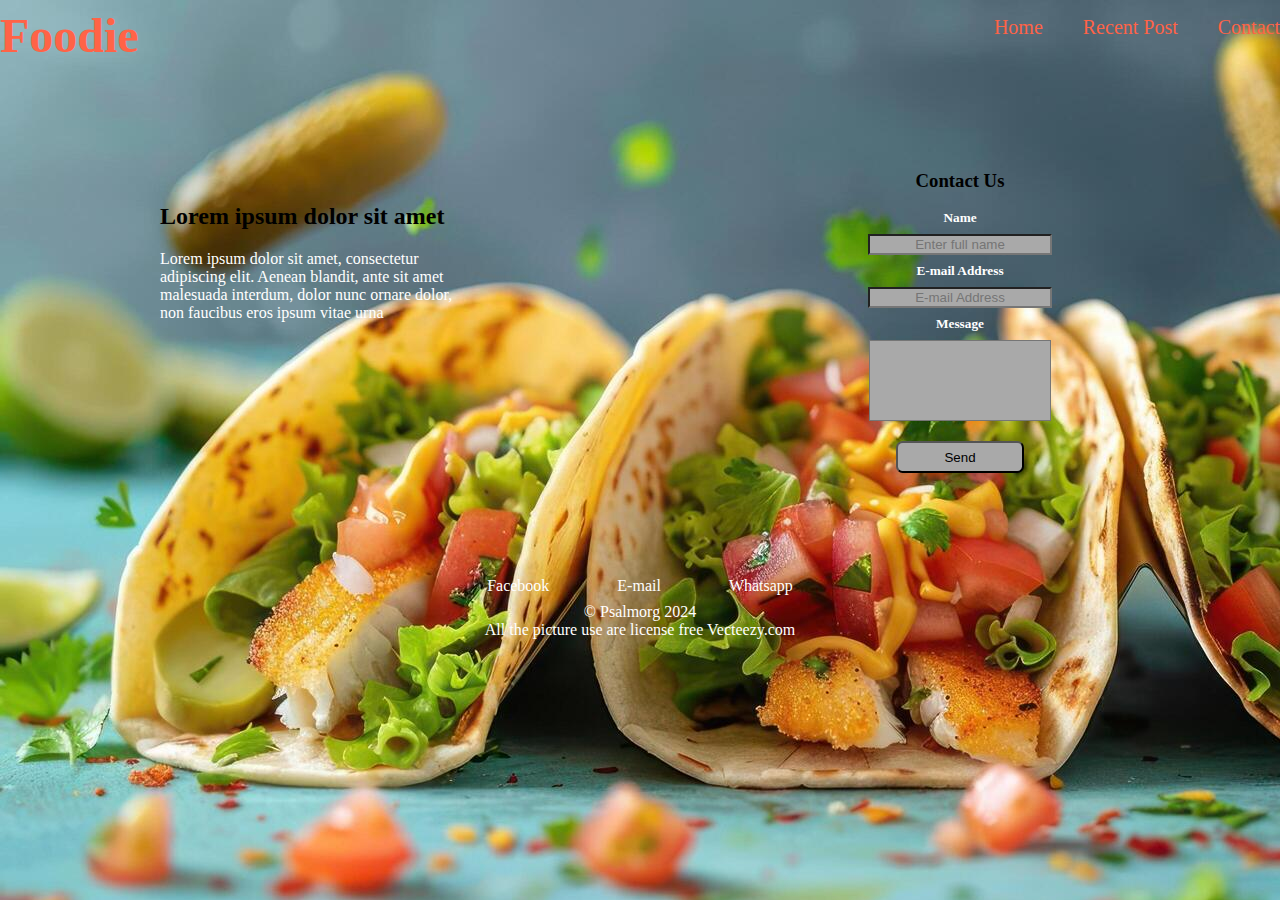
<file: index.html>
<!DOCTYPE html>
<html lang="en">
<head>
    <meta charset="UTF-8">
    <meta name="viewport" content="width=device-width, initial-scale=1.0">
    <title>Foodie</title>
</head>
<link rel="stylesheet" href="style.css">
<body class="front-page">
    <header>
        <div  class="container container-nav">
            <div class="web-name">
                <h1><a href="#">Foodie</a></h1>
                <!-- <p class="web-slogan">for healthy life</p> -->
            </div>
            <div class="nav">
                <nav class="nav-bar">
                    <ul class="nav-link">
                        <li><a class="nav-btn" href="index.html">Home</a></li>
                        <li><a class="nav-btn" href="Recent-Post.html">Recent Post</a></li>
                        <li><a class="nav-btn" href="#footer">Contact</a></li>
                    </ul>
                </nav>
            </div>
        </div>
    </header>
    
    <section class="content">
        <main class="main-content">
            <h2>Lorem ipsum dolor sit amet</h2>
            <p>Lorem ipsum dolor sit amet, consectetur adipiscing elit. 
            Aenean blandit, ante sit amet malesuada interdum, 
            dolor nunc ornare dolor, 
            non faucibus eros ipsum vitae urna</p>
        </main>
        <div class="form">
            <form action="mailto:adebayo.seun.503@gmail.com" method="get" enctype="text/plain">
                <h3>Contact Us</h3>
                <h5><label for="Name">Name</label></h5>
                <input type="text" placeholder="Enter full name">
                <h5><label for="E-mail">E-mail Address</label></h5>
                <input type="text" placeholder="E-mail Address">
                <h5><label for="Name">Message</label></h5>
                <textarea name="message" id="message" rows="5"></textarea>
                <p><input class="submit" type="submit" value="Send"></p>
            </form>
        </div>
    </section>


    <footer  class= "front-footer" id="footer">
        <a href="facebook.com/seunsamson.adebayo">Facebook</a>
        <a href="mailto:adebayo.seun.503@gmail.com">E-mail</a>
        <a href="wa.me/+2348139550832">Whatsapp</a>
        <p class="copyright front-copyright"> © Psalmorg 2024 <br> 
            All the picture use are license free Vecteezy.com
        </p>
    </footer>
</body>
</html>
</file>
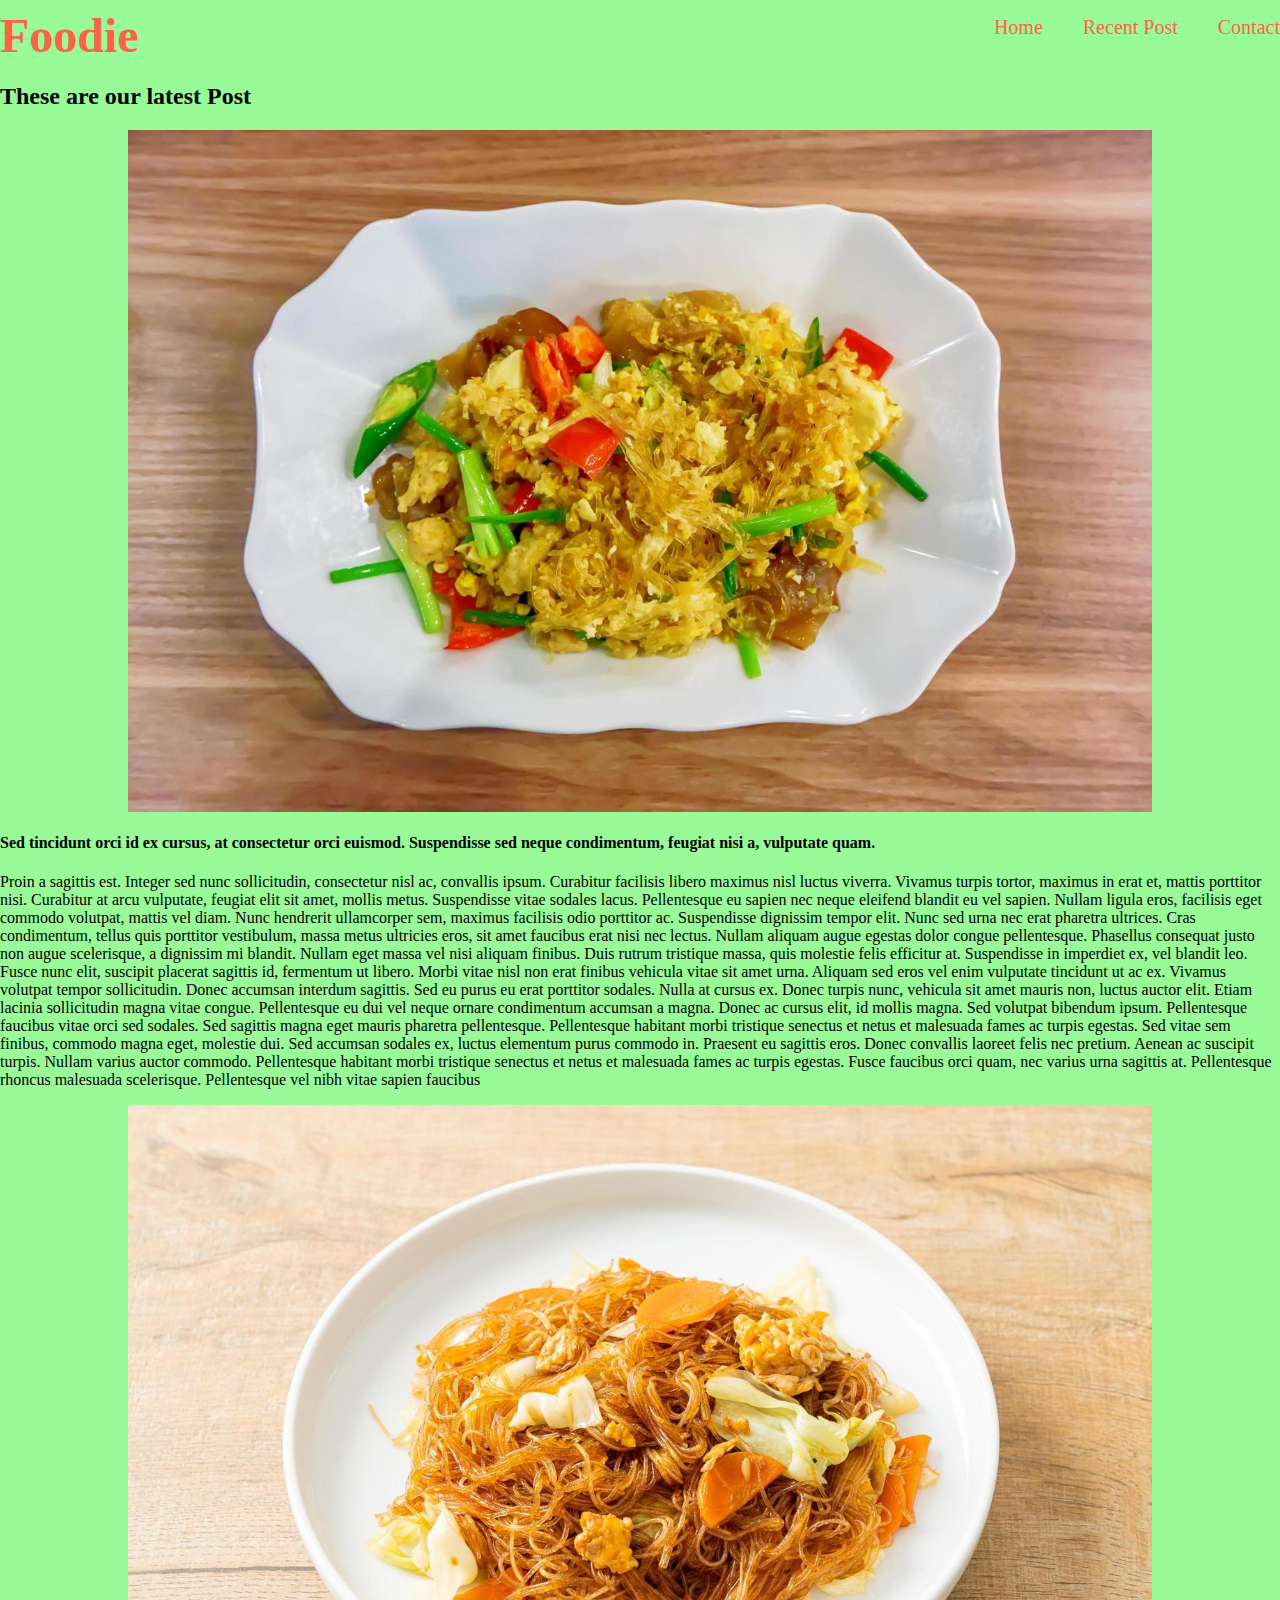
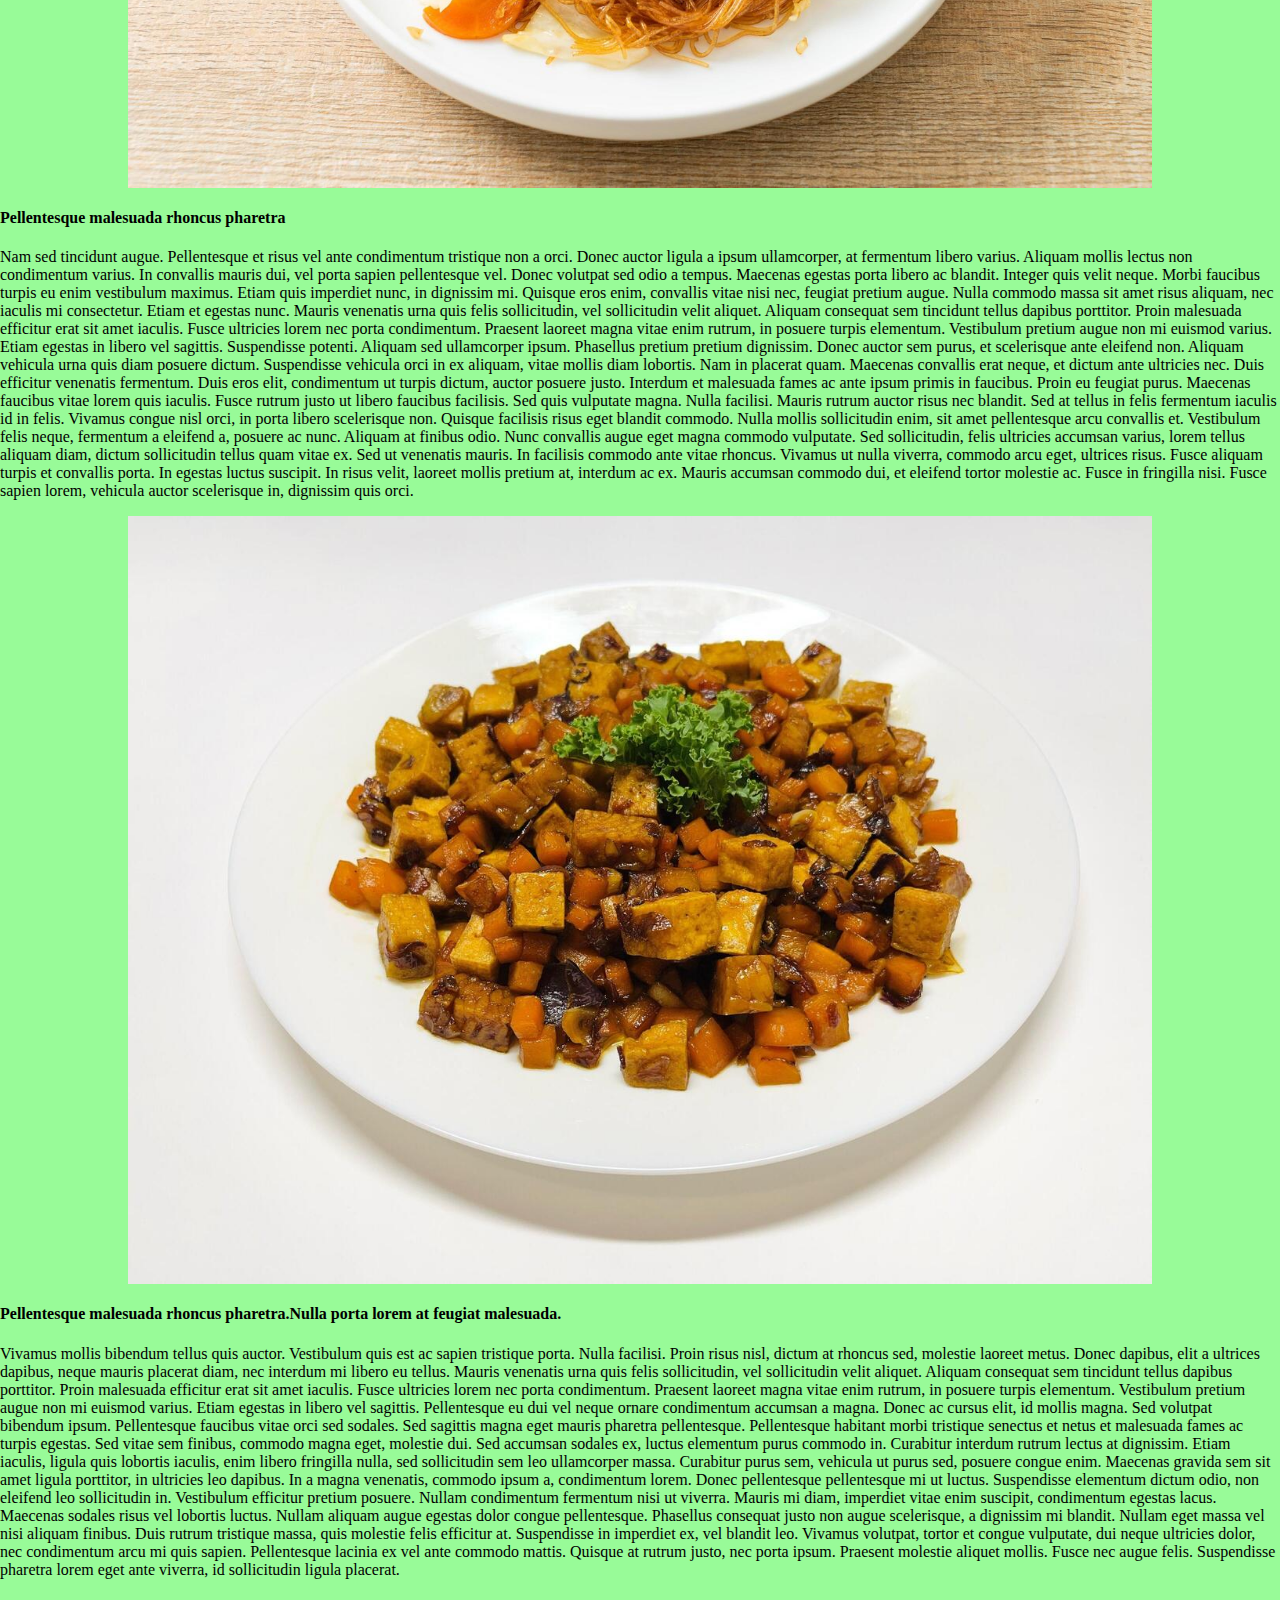
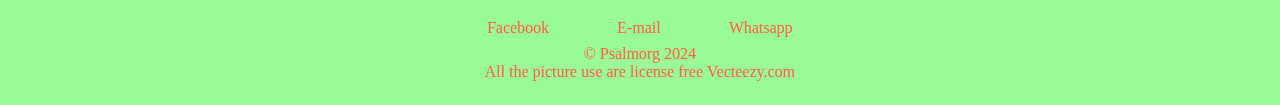
<file: latest-post.html>
<!DOCTYPE html>
<html lang="en">
<head>
    <meta charset="UTF-8">
    <meta name="viewport" content="width=device-width, initial-scale=1.0">
    <title>Foodie</title>
</head>
<link rel="stylesheet" href="style.css">
<body class="altest-post">
    <header>
        <div  class="container container-nav post-nav">
            <div class="web-name">
                <h1><a href="#">Foodie</a></h1>
                <!-- <p class="web-slogan">for healthy life</p> -->
            </div>
            <div class="nav">
                <nav class="nav-bar">
                    <ul class="nav-link">
                        <li><a class="nav-btn" href="index.html">Home</a></li>
                        <li><a class="nav-btn" href="Recent-Post.html">Recent Post</a></li>
                        <li><a class="nav-btn" href="#footer">Contact</a></li>
                    </ul>
                </nav>
            </div>
        </div>
    </header>
     <section class="latest-postl post">
        <div class="side-postl">
            <h2>These are our latest Post</h2>
            <div class="post-4l">
                <img src="image/IMG_2001.JPG" alt="">
             <h4>Sed tincidunt orci id ex cursus, 
                at consectetur orci euismod.
                Suspendisse sed neque condimentum, 
                feugiat nisi a, vulputate quam.
             </h4>
             <p>Proin a sagittis est. Integer sed nunc sollicitudin, consectetur nisl ac, 
                convallis ipsum. Curabitur facilisis libero maximus nisl luctus viverra. 
                Vivamus turpis tortor, maximus in erat et, mattis porttitor nisi. Curabitur at arcu vulputate, 
                feugiat elit sit amet, mollis metus. Suspendisse vitae sodales lacus. 
                Pellentesque eu sapien nec neque eleifend blandit eu vel sapien. Nullam ligula eros, facilisis eget commodo volutpat, mattis vel diam. 
                Nunc hendrerit ullamcorper sem, maximus facilisis odio porttitor ac. Suspendisse dignissim tempor elit. 
                Nunc sed urna nec erat pharetra ultrices. Cras condimentum, tellus quis porttitor vestibulum, massa metus ultricies eros, sit amet faucibus erat nisi nec lectus.
                Nullam aliquam augue egestas dolor congue pellentesque. Phasellus consequat justo non augue scelerisque, 
                a dignissim mi blandit. Nullam eget massa vel nisi aliquam finibus. Duis rutrum tristique massa, quis 
                molestie felis efficitur at. Suspendisse in imperdiet ex, vel blandit leo. 
                Fusce nunc elit, suscipit placerat sagittis id, fermentum ut libero. 

                Morbi vitae nisl non erat finibus vehicula vitae sit amet urna. Aliquam sed eros vel enim vulputate tincidunt ut ac ex. 
                Vivamus volutpat tempor sollicitudin. Donec accumsan interdum sagittis. Sed eu purus eu erat porttitor sodales. 
                Nulla at cursus ex. Donec turpis nunc, vehicula sit amet mauris non, luctus auctor elit. Etiam lacinia sollicitudin magna vitae congue.
                
                Pellentesque eu dui vel neque ornare condimentum accumsan a magna. Donec ac cursus elit, id mollis magna. Sed volutpat bibendum ipsum. 
                Pellentesque faucibus vitae orci sed sodales. Sed sagittis magna eget mauris pharetra pellentesque. 
                Pellentesque habitant morbi tristique senectus et netus et malesuada fames ac turpis egestas. 
                Sed vitae sem finibus, commodo magna eget, molestie dui. Sed accumsan sodales ex, luctus elementum purus commodo in. 
                
                Praesent eu sagittis eros. Donec convallis laoreet felis nec pretium. Aenean ac suscipit turpis. Nullam varius auctor commodo. 
                Pellentesque habitant morbi tristique senectus et netus et malesuada fames ac turpis egestas. 
                Fusce faucibus orci quam, nec varius urna sagittis at. Pellentesque rhoncus malesuada scelerisque. 
                Pellentesque vel nibh vitae sapien faucibus
              </p>
            </div>


            <div class="post-5l">
                <img src="image/IMG_2002.JPG" alt="">
             <h4>Pellentesque malesuada rhoncus pharetra</h4>
             <p>Nam sed tincidunt augue. Pellentesque et risus vel ante condimentum tristique non a orci. 
                Donec auctor ligula a ipsum ullamcorper, at fermentum libero varius. 
                Aliquam mollis lectus non condimentum varius. 
                In convallis mauris dui, vel porta sapien pellentesque vel. 
                Donec volutpat sed odio a tempus. Maecenas egestas porta libero ac blandit. 
                Integer quis velit neque. Morbi faucibus turpis eu enim vestibulum maximus. Etiam quis imperdiet nunc, in dignissim mi. 
                Quisque eros enim, convallis vitae nisi nec, feugiat pretium augue. 
                Nulla commodo massa sit amet risus aliquam, nec iaculis mi consectetur. Etiam et egestas nunc.

                Mauris venenatis urna quis felis sollicitudin, vel sollicitudin velit aliquet.
                 Aliquam consequat sem tincidunt tellus dapibus porttitor. Proin malesuada efficitur erat sit amet iaculis. 
                 Fusce ultricies lorem nec porta condimentum. Praesent laoreet magna vitae enim rutrum, in posuere turpis elementum. 
                 Vestibulum pretium augue non mi euismod varius. Etiam egestas in libero vel sagittis. Suspendisse potenti. 
                 Aliquam sed ullamcorper ipsum. Phasellus pretium pretium dignissim. 
                 Donec auctor sem purus, et scelerisque ante eleifend non. Aliquam vehicula urna quis diam posuere dictum. 
                 Suspendisse vehicula orci in ex aliquam, vitae mollis diam lobortis. Nam in placerat quam.
                
                Maecenas convallis erat neque, et dictum ante ultricies nec. Duis efficitur venenatis fermentum. 
                Duis eros elit, condimentum ut turpis dictum, auctor posuere justo. 
                Interdum et malesuada fames ac ante ipsum primis in faucibus. Proin eu feugiat purus. 
                Maecenas faucibus vitae lorem quis iaculis. Fusce rutrum justo ut libero faucibus facilisis. 
                Sed quis vulputate magna. Nulla facilisi. Mauris rutrum auctor risus nec blandit. 
                Sed at tellus in felis fermentum iaculis id in felis. 
                Vivamus congue nisl orci, in porta libero scelerisque non.
                
                Quisque facilisis risus eget blandit commodo. Nulla mollis sollicitudin enim, sit amet pellentesque arcu convallis et. 
                Vestibulum felis neque, fermentum a eleifend a, posuere ac nunc. Aliquam at finibus odio. 
                Nunc convallis augue eget magna commodo vulputate. Sed sollicitudin, felis ultricies accumsan varius, 
                lorem tellus aliquam diam, dictum sollicitudin tellus quam vitae ex. Sed ut venenatis mauris. 
                In facilisis commodo ante vitae rhoncus. Vivamus ut nulla viverra, commodo arcu eget, ultrices risus. 
                Fusce aliquam turpis et convallis porta. In egestas luctus suscipit. In risus velit, laoreet mollis pretium at, 
                interdum ac ex. Mauris accumsan commodo dui, et eleifend tortor molestie ac. Fusce in fringilla nisi. 
                Fusce sapien lorem, vehicula auctor scelerisque in, dignissim quis orci.
             </p>
            </div>

            
            <div class="post-6l">
                <img src="image/IMG_2003.JPG" alt="">
                <h4>Pellentesque malesuada rhoncus pharetra.Nulla porta lorem at feugiat malesuada.</h4>
             <p>
                Vivamus mollis bibendum tellus quis auctor. 
                Vestibulum quis est ac sapien tristique porta. 
                Nulla facilisi. Proin risus nisl, dictum at rhoncus sed, 
                molestie laoreet metus. Donec dapibus, elit a ultrices 
                dapibus, neque mauris placerat diam, nec interdum mi
                 libero eu tellus.
                 Mauris venenatis urna quis felis sollicitudin, vel sollicitudin velit aliquet.
                 Aliquam consequat sem tincidunt tellus dapibus porttitor. Proin malesuada efficitur erat sit amet iaculis. 
                 Fusce ultricies lorem nec porta condimentum. Praesent laoreet magna vitae enim rutrum, in posuere turpis elementum. 
                 Vestibulum pretium augue non mi euismod varius. Etiam egestas in libero vel sagittis.
                 Pellentesque eu dui vel neque ornare condimentum accumsan a magna. Donec ac cursus elit, id mollis magna. Sed volutpat bibendum ipsum. 
                Pellentesque faucibus vitae orci sed sodales. Sed sagittis magna eget mauris pharetra pellentesque. 
                Pellentesque habitant morbi tristique senectus et netus et malesuada fames ac turpis egestas. 
                Sed vitae sem finibus, commodo magna eget, molestie dui. Sed accumsan sodales ex, luctus elementum purus commodo in.
                Curabitur interdum rutrum lectus at dignissim. Etiam iaculis, ligula quis lobortis iaculis, enim libero fringilla nulla, 
                sed sollicitudin sem leo ullamcorper massa. Curabitur purus sem, vehicula ut purus sed, posuere congue enim. 
                Maecenas gravida sem sit amet ligula porttitor, in ultricies leo dapibus. In a magna venenatis, commodo ipsum a, 
                condimentum lorem. Donec pellentesque pellentesque mi ut luctus. Suspendisse elementum dictum odio, 
                non eleifend leo sollicitudin in.
                Vestibulum efficitur pretium posuere. Nullam condimentum fermentum nisi ut viverra. Mauris mi diam, 
                imperdiet vitae enim suscipit, condimentum egestas lacus. Maecenas sodales risus vel lobortis luctus. 
                Nullam aliquam augue egestas dolor congue pellentesque. Phasellus consequat justo non augue scelerisque, 
                a dignissim mi blandit. Nullam eget massa vel nisi aliquam finibus. Duis rutrum tristique massa, quis 
                molestie felis efficitur at. Suspendisse in imperdiet ex, vel blandit leo. Vivamus volutpat, tortor et congue vulputate, 
                dui neque ultricies dolor, nec condimentum arcu mi quis sapien. Pellentesque lacinia ex vel ante commodo mattis. 
                Quisque at rutrum justo, nec porta ipsum. Praesent molestie aliquet mollis. Fusce nec augue felis. Suspendisse 
                pharetra lorem eget ante viverra, id sollicitudin ligula placerat.


             </p>
            </div>

            
        </div>
     </section>



    <footer class="other-footer" id="footer">
        <a class="other-footer" href="facebook.com/seunsamson.adebayo">Facebook</a>
        <a  class="other-footer" href="mailto:adebayo.seun.503@gmail.com">E-mail</a>
        <a class="other-footer" href="wa.me/+2348139550832">Whatsapp</a>
        <p class="copyright"> © Psalmorg 2024 <br> 
            All the picture use are license free Vecteezy.com
        </p>
    </footer>
</body>
</html>
</file>
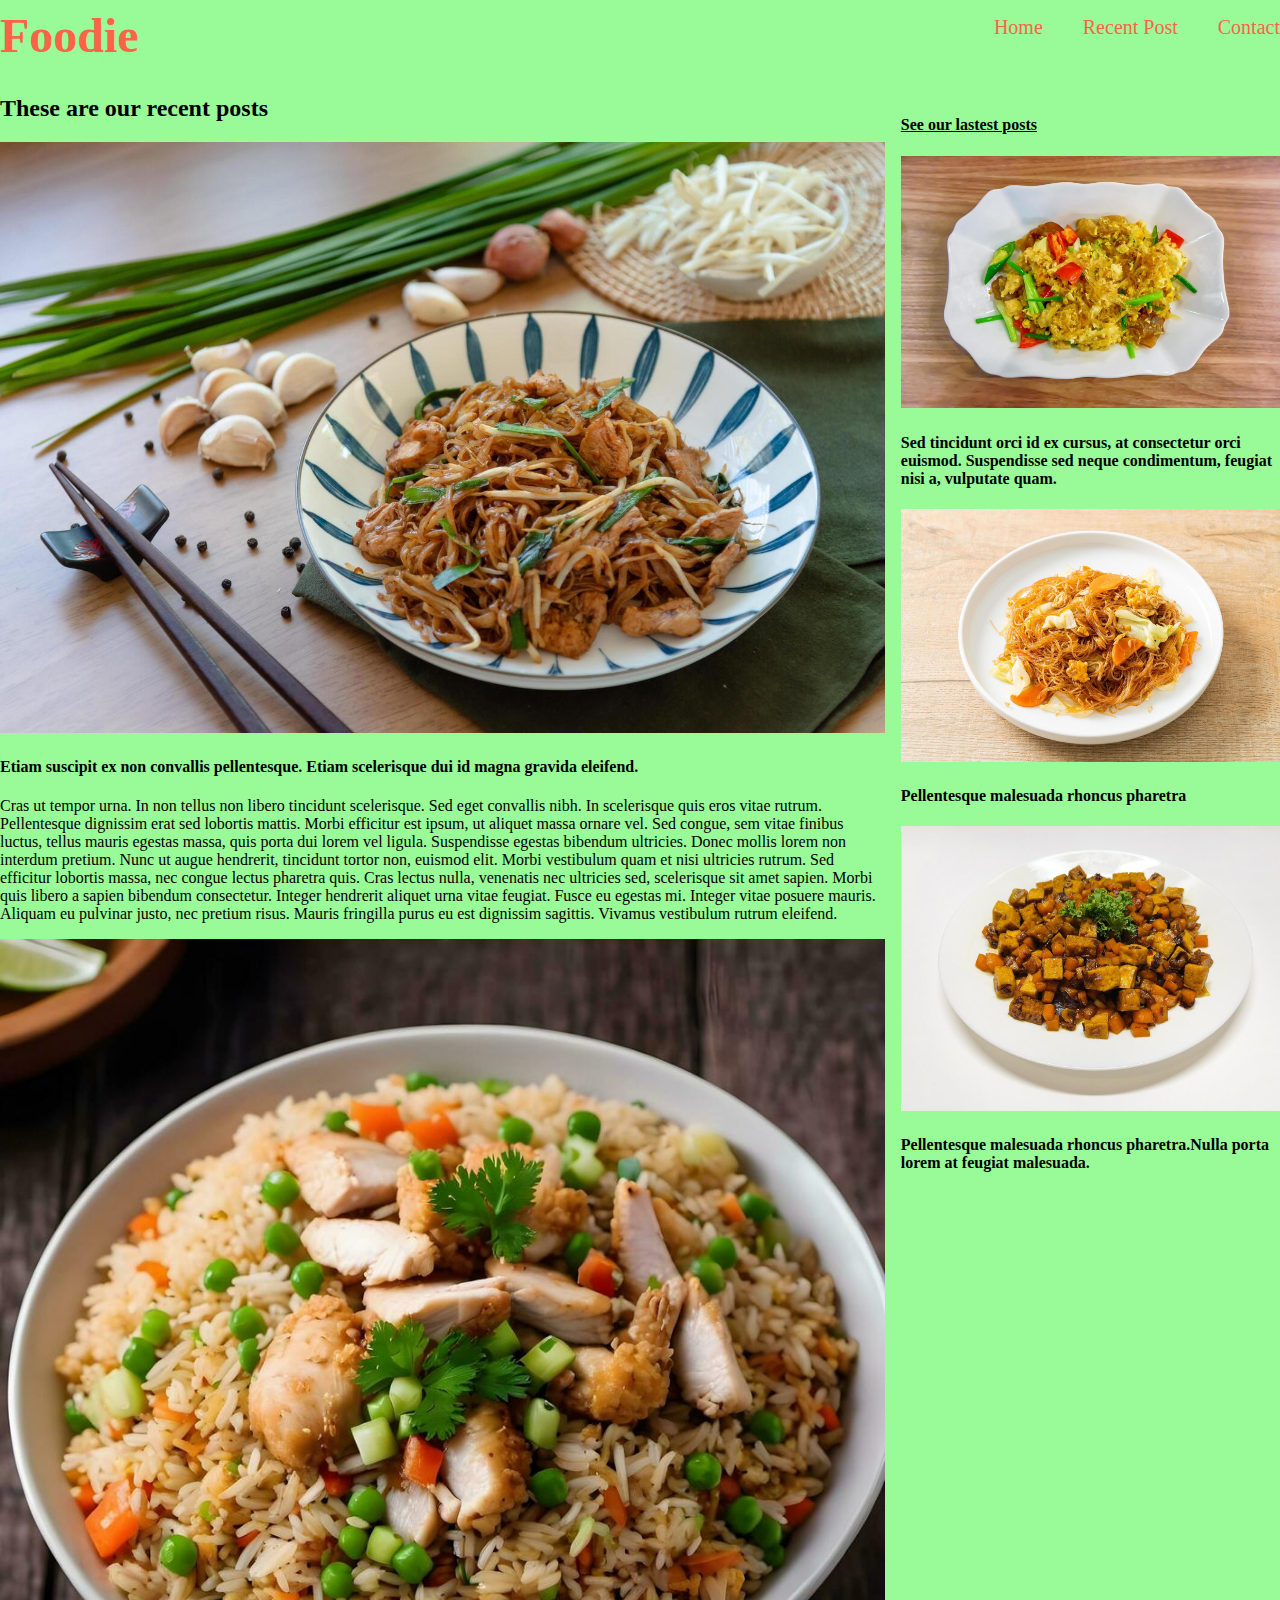
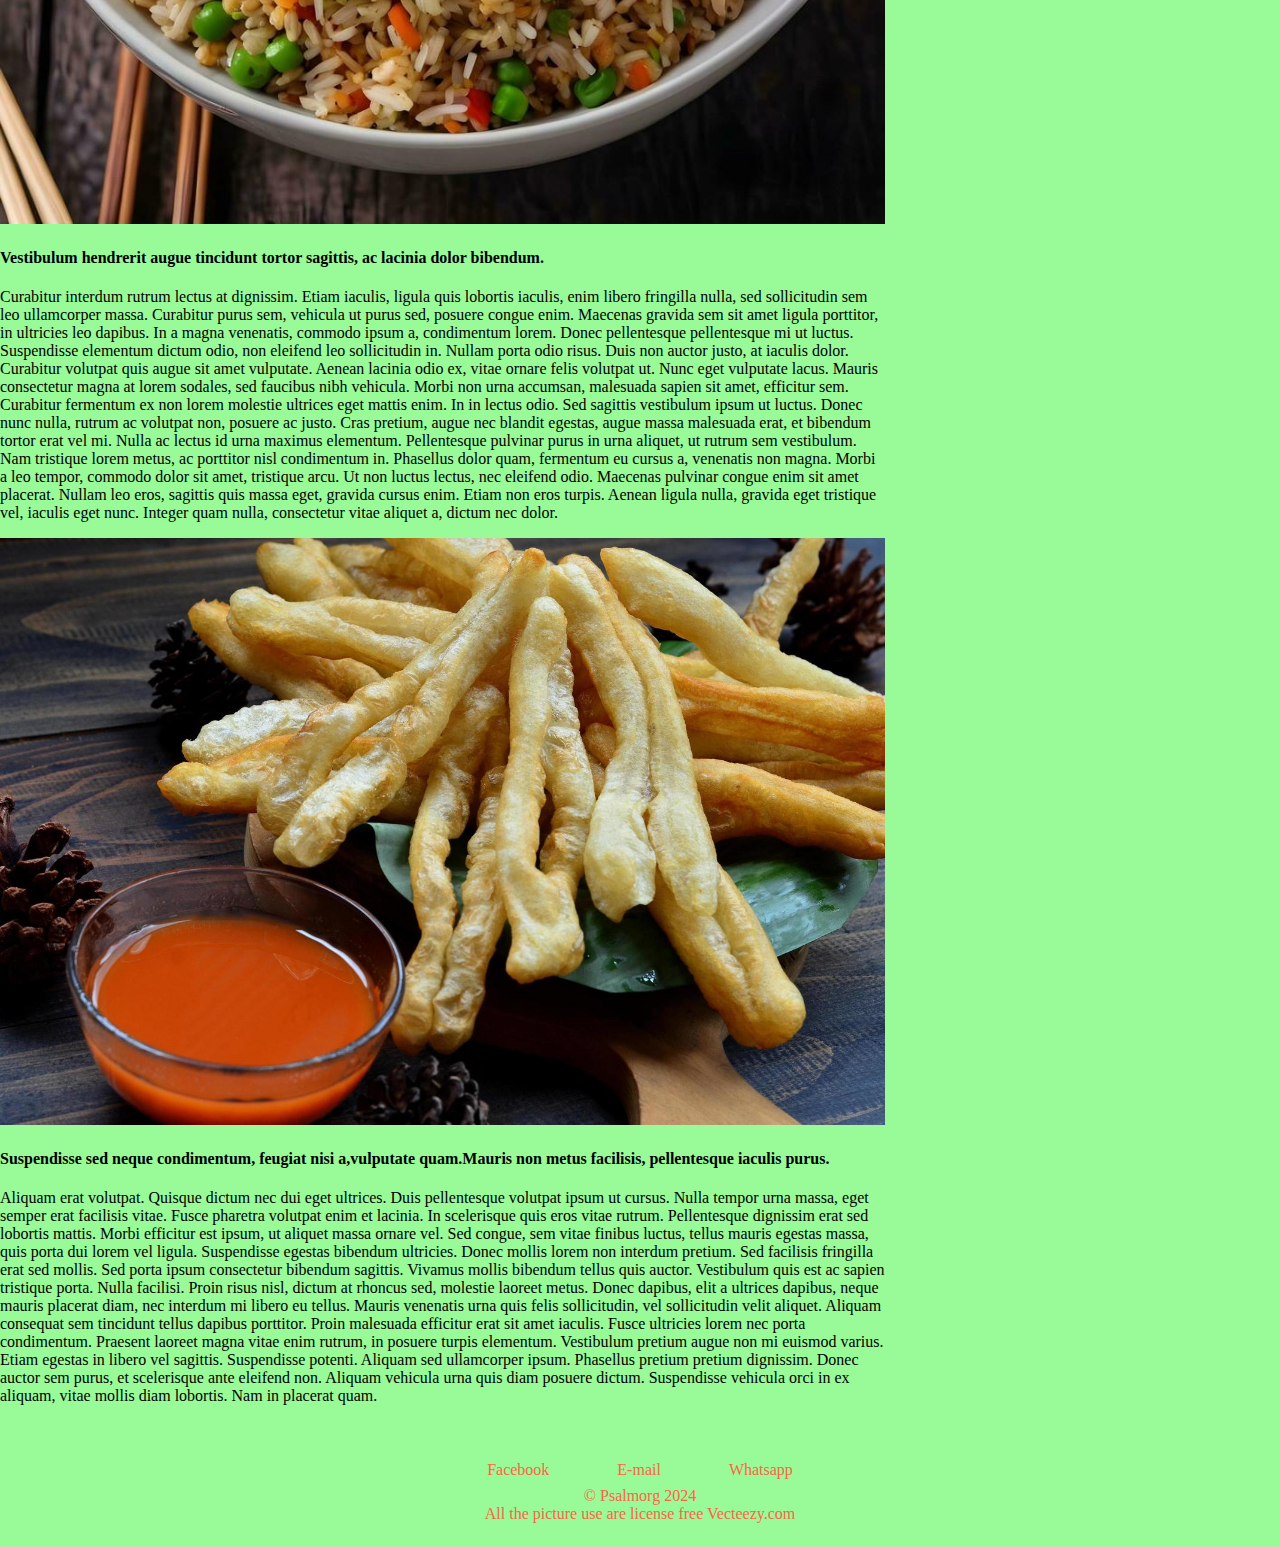
<file: Recent-Post.html>
<!DOCTYPE html>
<html lang="en">
<head>
    <meta charset="UTF-8">
    <meta name="viewport" content="width=device-width, initial-scale=1.0">
    <title>Foodie</title>
</head>
<link rel="stylesheet" href="style.css">
<body class="recent-post">
    <header>
        <div  class="container container-nav post-nav">
            <div class="web-name">
                <h1><a href="#">Foodie</a></h1>
                <!-- <p class="web-slogan">for healthy life</p> -->
            </div>
            <div class="nav">
                <nav class="nav-bar">
                    <ul class="nav-link">
                        <li><a class="nav-btn" href="index.html">Home</a></li>
                        <li><a class="nav-btn" href="Recent-Post.html">Recent Post</a></li>
                        <li><a class="nav-btn" href="#footer">Contact</a></li>
                    </ul>
                </nav>
            </div>
        </div>
    </header>
    <section class="recent-section post">
        <div class="main-posts">
            <h2>These are our recent posts</h2>
            <div class="post-1">
                <img src="image/IMG_2005.JPG" alt="">
                <h4>Etiam suscipit ex non convallis pellentesque.
                    Etiam scelerisque dui id magna gravida eleifend.
                </h4>
                <p>Cras ut tempor urna. In non tellus non libero 
                    tincidunt scelerisque. Sed eget convallis nibh. 
                    In scelerisque quis eros vitae rutrum. Pellentesque 
                    dignissim erat sed lobortis mattis. Morbi efficitur 
                    est ipsum, ut aliquet massa ornare vel. Sed congue, 
                    sem vitae finibus luctus, tellus mauris egestas massa, 
                    quis porta dui lorem vel ligula. Suspendisse egestas 
                    bibendum ultricies. Donec mollis lorem non interdum 
                    pretium.
                    Nunc ut augue hendrerit, tincidunt tortor non, 
                    euismod elit. Morbi vestibulum quam et nisi ultricies 
                    rutrum. Sed efficitur lobortis massa, 
                    nec congue lectus pharetra quis. Cras lectus nulla, 
                    venenatis nec ultricies sed, scelerisque sit amet 
                    sapien. Morbi quis libero a sapien bibendum consectetur. Integer hendrerit aliquet urna vitae feugiat. 
                    Fusce eu egestas mi. Integer vitae posuere mauris. Aliquam eu pulvinar justo, nec pretium risus. 
                    Mauris fringilla purus eu est dignissim sagittis. 
                    Vivamus vestibulum rutrum eleifend.
                </p>
            </div>

            <div class="post-2">
                <img src="image/IMG_2006.JPG" alt="">
               <h4>Vestibulum hendrerit augue tincidunt tortor sagittis, 
                ac lacinia dolor bibendum.
               </h4>
               <p>
                Curabitur interdum rutrum lectus at dignissim. Etiam iaculis, ligula quis lobortis iaculis, enim libero fringilla nulla, 
                sed sollicitudin sem leo ullamcorper massa. Curabitur purus sem, vehicula ut purus sed, posuere congue enim. 
                Maecenas gravida sem sit amet ligula porttitor, in ultricies leo dapibus. In a magna venenatis, commodo ipsum a, 
                condimentum lorem. Donec pellentesque pellentesque mi ut luctus. Suspendisse elementum dictum odio, 
                non eleifend leo sollicitudin in.
                Nullam porta odio risus. Duis non auctor justo, at iaculis dolor. Curabitur volutpat quis augue sit amet vulputate. 
                Aenean lacinia odio ex, vitae ornare felis volutpat ut. Nunc eget vulputate lacus. 
                Mauris consectetur magna at lorem sodales, sed faucibus nibh vehicula. Morbi non urna accumsan, 
                malesuada sapien sit amet, efficitur sem. Curabitur fermentum ex non lorem molestie ultrices 
                eget mattis enim. In in lectus odio. Sed sagittis vestibulum ipsum ut luctus. Donec nunc nulla, 
                rutrum ac volutpat non, posuere ac justo. Cras pretium, augue nec blandit egestas, augue massa malesuada erat, 
                et bibendum tortor erat vel mi. Nulla ac lectus id urna maximus elementum. Pellentesque pulvinar purus 
                in urna aliquet, ut rutrum sem vestibulum. Nam tristique lorem metus, ac porttitor nisl condimentum in. 
                Phasellus dolor quam, fermentum eu cursus a, venenatis non magna.
                Morbi a leo tempor, commodo dolor sit amet, tristique arcu. Ut non luctus lectus, nec eleifend odio. 
                Maecenas pulvinar congue enim sit amet placerat. Nullam leo eros, sagittis quis massa eget, gravida cursus enim. 
                Etiam non eros turpis. Aenean ligula nulla, gravida eget tristique vel, iaculis eget nunc. 
                Integer quam nulla, consectetur vitae aliquet a, dictum nec dolor.
              </p>
            </div>
            
            <div class="post-3">
                <img src="image/IMG_2007.JPG" alt="">
             <h4>Suspendisse sed neque condimentum, 
                feugiat nisi a,vulputate quam.Mauris non metus 
                facilisis, pellentesque iaculis purus.
             </h4>
             <p>Aliquam erat volutpat. Quisque dictum nec dui eget 
                ultrices. Duis pellentesque volutpat ipsum ut cursus. 
                Nulla tempor urna massa, eget semper erat facilisis 
                vitae. Fusce pharetra volutpat enim et lacinia. 
                In scelerisque quis eros vitae rutrum. Pellentesque 
                dignissim erat sed lobortis mattis. Morbi efficitur 
                est ipsum, ut aliquet massa ornare vel. Sed congue, 
                sem vitae finibus luctus, tellus mauris egestas massa, 
                quis porta dui lorem vel ligula. Suspendisse egestas 
                bibendum ultricies. Donec mollis lorem non interdum 
                pretium.
                Sed facilisis fringilla erat sed mollis. 
                Sed porta ipsum consectetur bibendum sagittis. 
                Vivamus mollis bibendum tellus quis auctor. 
                Vestibulum quis est ac sapien tristique porta. 
                Nulla facilisi. Proin risus nisl, dictum at rhoncus sed, 
                molestie laoreet metus. Donec dapibus, elit a ultrices 
                dapibus, neque mauris placerat diam, nec interdum mi
                 libero eu tellus.
                 Mauris venenatis urna quis felis sollicitudin, vel sollicitudin velit aliquet.
                 Aliquam consequat sem tincidunt tellus dapibus porttitor. Proin malesuada efficitur erat sit amet iaculis. 
                 Fusce ultricies lorem nec porta condimentum. Praesent laoreet magna vitae enim rutrum, in posuere turpis elementum. 
                 Vestibulum pretium augue non mi euismod varius. Etiam egestas in libero vel sagittis. Suspendisse potenti. 
                 Aliquam sed ullamcorper ipsum. Phasellus pretium pretium dignissim. 
                 Donec auctor sem purus, et scelerisque ante eleifend non. Aliquam vehicula urna quis diam posuere dictum. 
                 Suspendisse vehicula orci in ex aliquam, vitae mollis diam lobortis. Nam in placerat quam.
              </p>
            </div>

            <h4 class="side-latestl side-l"><a href="latest-post.html">See our lastest posts</a></h4> 
        </div>
        
        <div class="side-post">
            <h4><a class="side-latest side-l" href="latest-post.html">See our lastest posts</a></h4>
            <div class="post-4">
                <img src="image/IMG_2001.JPG" alt="">
             <h4>Sed tincidunt orci id ex cursus, 
                at consectetur orci euismod.
                Suspendisse sed neque condimentum, 
                feugiat nisi a, vulputate quam.
             </h4>
             
            </div>


            <div class="post-5">
                <img src="image/IMG_2002.JPG" alt="">
             <h4>Pellentesque malesuada rhoncus pharetra</h4>
    
            </div>

            
            <div class="post-6">
                <img src="image/IMG_2003.JPG" alt="">
                <h4>Pellentesque malesuada rhoncus pharetra.Nulla porta lorem at feugiat malesuada.</h4>
            </div>
            

            

            
        </div>
    </section>


    <main></main>
    <footer  class="other-footer" id="footer">
            <a class="other-footer" href="facebook.com/seunsamson.adebayo">Facebook</a>
            <a  class="other-footer" href="mailto:adebayo.seun.503@gmail.com">E-mail</a>
            <a class="other-footer" href="wa.me/+2348139550832">Whatsapp</a>
            <p class="copyright"> © Psalmorg 2024 <br> 
                All the picture use are license free Vecteezy.com
            </p>
    </footer>
</body>
</html>
</file>
<file: style.css>
.front-page {
    margin: 0;
    background-image:url(image/IMG_2009.JPG); /* this is a body */
    background-position: cover;
 }

header{
}
 h1 {
    margin-top: 0.5rem;
    margin-bottom: 0;
}


h1 a {
    text-decoration: none;
    color: #ff6347;
    font-family: Sacramento;
    src:url(font/Sacramento-Regular.ttf);
    font-size: 1.5em;

}



h5 {
    margin:.5rem 0rem;
    color: white;
 }


input {
    width: 55%;
    text-align: center;
    background-color: darkgray;
}

textarea {
    resize:none;
    width: 55%;
    background-color: darkgray;
}  

.main-content p {
    color: white;
}
.container {
    margin: 0;
    width: 100%;


}

.container-nav{
    display: flex;
    justify-content: space-between;
}

.web-slogan {
    margin: 0px;
    color: #ff6347;
    font-weight: 700;
}

.nav-link {
    display: flex;
    list-style: none;
}
.nav-btn {
    text-decoration: none;
    color: #ff6347;
    margin-left: 2em;
    font-family: Montserrat bold;
    scr:url(font/Montserrat-Bold.ttf);
    font-size: 1.25rem;
}

.content {
    display: flex;
    justify-content: space-around;
    margin-top: 2.5rem;
    margin-bottom: 4rem;

}

.main-content {
    width: 25%;
    margin-top: 5rem;
}

.main-content h2 {
    font-family: Noto Sans Linear B;
    scr:url(font/NotoSansLinearB-Regular.ttf);
}

.form {
    text-align: center;
    width: 25%;
    margin-top: 3rem;
}


.submit {
    width: 40%;
    -webkit-border-radius: 0.5em;
    height: 2rem;
    /* background-color:#ff6347; */
}
#footer {
    text-align: center;
    margin-top: 1em;
    padding: 1.5rem 0;
    font-family: noto sans linear b;
    scr:url(font/NotoSansLinearB-Regular.ttf);
}

.front-footer a, .front-copyright {
    color: white;
}

.other-footer {
    color: #ff6347;
    font-family: noto sans linear b;
    scr:url(font/NotoSansLinearB-Regular.ttf);
}

.copyright {
    padding-top: 0.5rem;
    margin: 0;
}

footer a {
    text-decoration: none;
    margin: 0 2rem;
}

@media (max-width: 600px) {
    .front-page {
        background-position: center;
    }
    .container-nav{
        flex-direction: column;
    }

    header {
        text-align: center;
        margin: 0;
    }
    .nav-link{
        text-align: center;
        flex-direction: column;
        margin: 0.5rem 0;
    }
    .nav-btn{
        margin-right: 5rem;
    }
}

/* Recent post css */


.recent-post , .altest-post {
    margin: 0;
    background-color: #98fb98;
}

.recent-section {
    display: flex;
    margin-top: 2rem;
    justify-content: space-between;
}

.main-posts {
    width: 70%;
    margin-right: 1rem;
}


.main-posts img {
    width: 100%;
} 

.main-posts h2 {
    margin-top: 0;
}

.side-l {
    color: black;
}


.side-latestl {
    display: none;
    text-align: center;
}

.side-post {
    width: 30%;
}

.side-post img {
    width: 100%;
}



.latest-postl img {
    width: 80%;
    display: block;
    margin-left: auto;
    margin-right: auto;
}

@media screen and (max-width: 600px) {
    .side-latest {
        display: none;
    }
    
    .side-latestl {
        margin: 0.25rem 0;
        display: block;
    }
    .side-latestl a {
        color: black;
    }
    h4 .side-latestl {
        text-decoration: none;
    }
    .recent-section{
        flex-direction: column;

    }
    .main-posts {
        width: 100%;
    }
    .side-post {
        display: flex;
        margin-top: 0.5rem;width: 100%;

        
    }
    .side-post div {
        margin: 0 0.5rem;
    }
    .side-post h4 {
        display: block;
        color: black;
    }
    
    .latest-postl img {
        width: 100%;
    }

}
</file>
